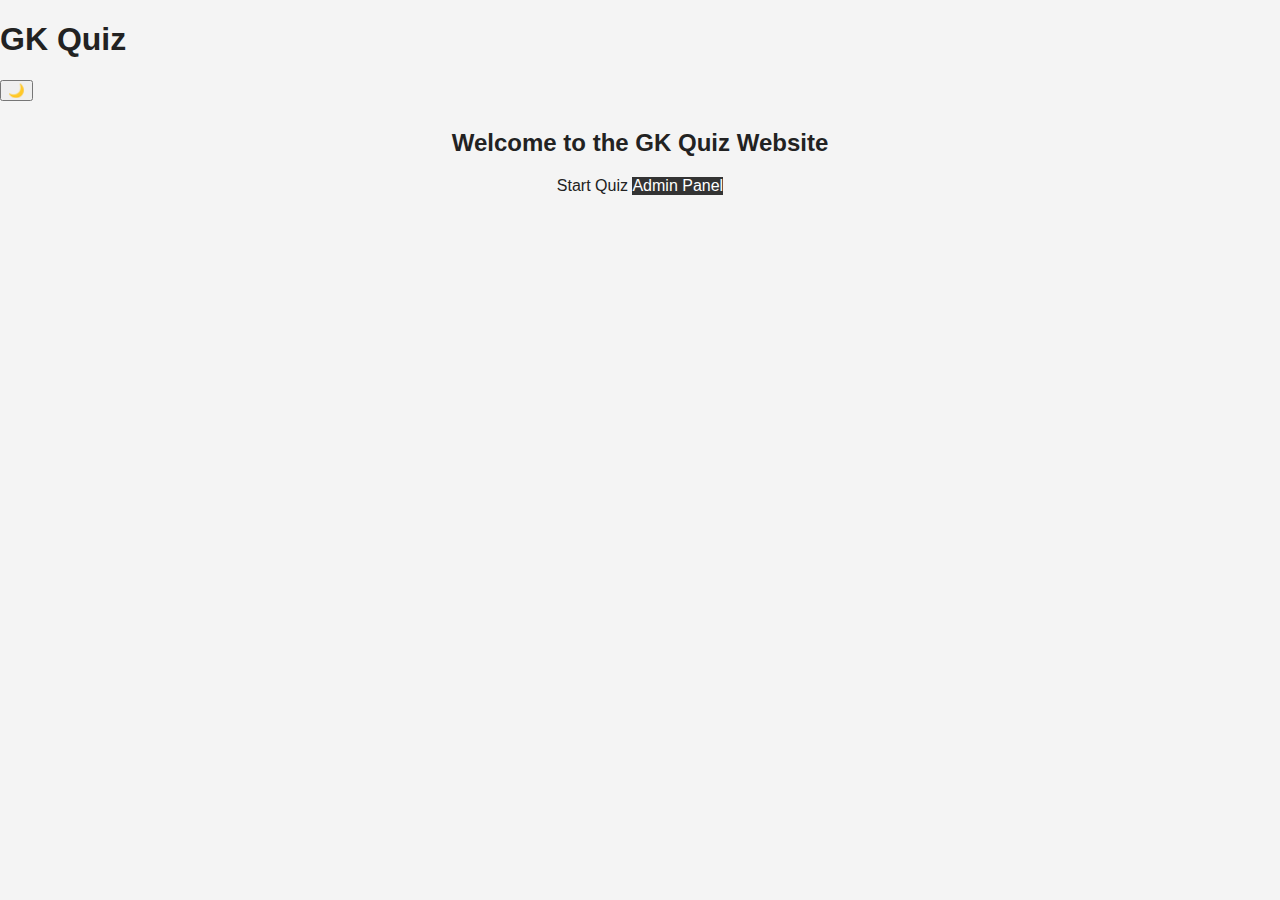
<file: index.html>
<!DOCTYPE html>
<html lang="en">
<head>
  <meta charset="UTF-8">
  <title>GK Quiz | Home</title>
  <link rel="stylesheet" href="css/style.css">
  <script defer src="js/theme.js"></script>
</head>
<body>
  <header>
    <h1>GK Quiz</h1>
    <button id="themeToggle">🌙</button>
  </header>

  <div class="container center">
    <h2>Welcome to the GK Quiz Website</h2>
    <a href="categories.html" class="btn">Start Quiz</a>
    <a href="admin.html" class="btn secondary">Admin Panel</a>
  </div>

</body>
</html>
</file>
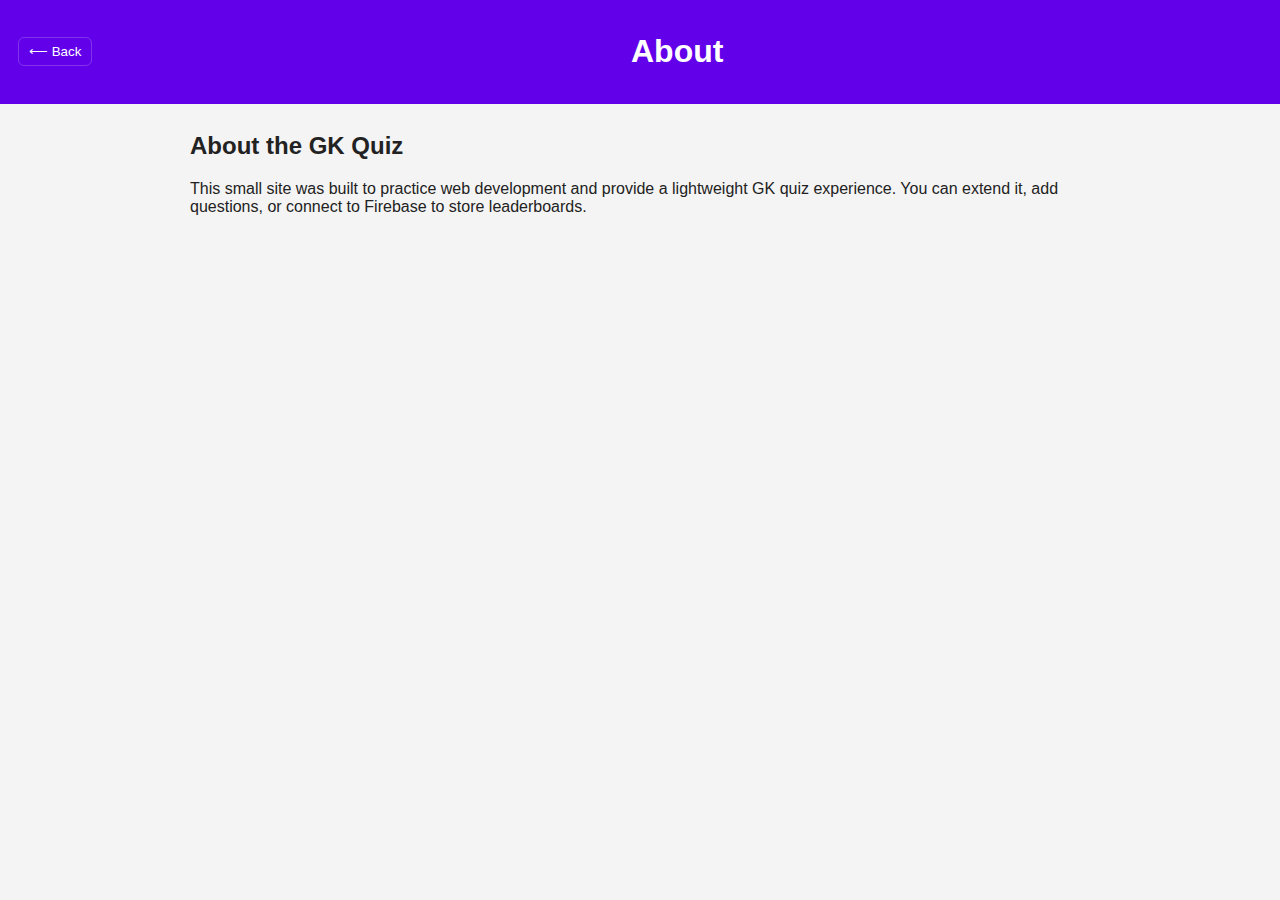
<file: about.html>
<!DOCTYPE html>
<html lang="en">
<head>
<meta charset="UTF-8">
<meta name="viewport" content="width=device-width,initial-scale=1">
<title>About - GK Quiz</title>
<link rel="stylesheet" href="css/style.css">
<script defer src="js/theme.js"></script>
</head>
<body>
<header class="site-header">
<button class="back-btn" onclick="history.back()">⟵ Back</button>
<h1>About</h1>
<div></div>
</header>


<main class="container">
<h2>About the GK Quiz</h2>
<p>This small site was built to practice web development and provide a lightweight GK quiz experience. You can extend it, add questions, or connect to Firebase to store leaderboards.</p>
</main>
</body>
</html>
</file>
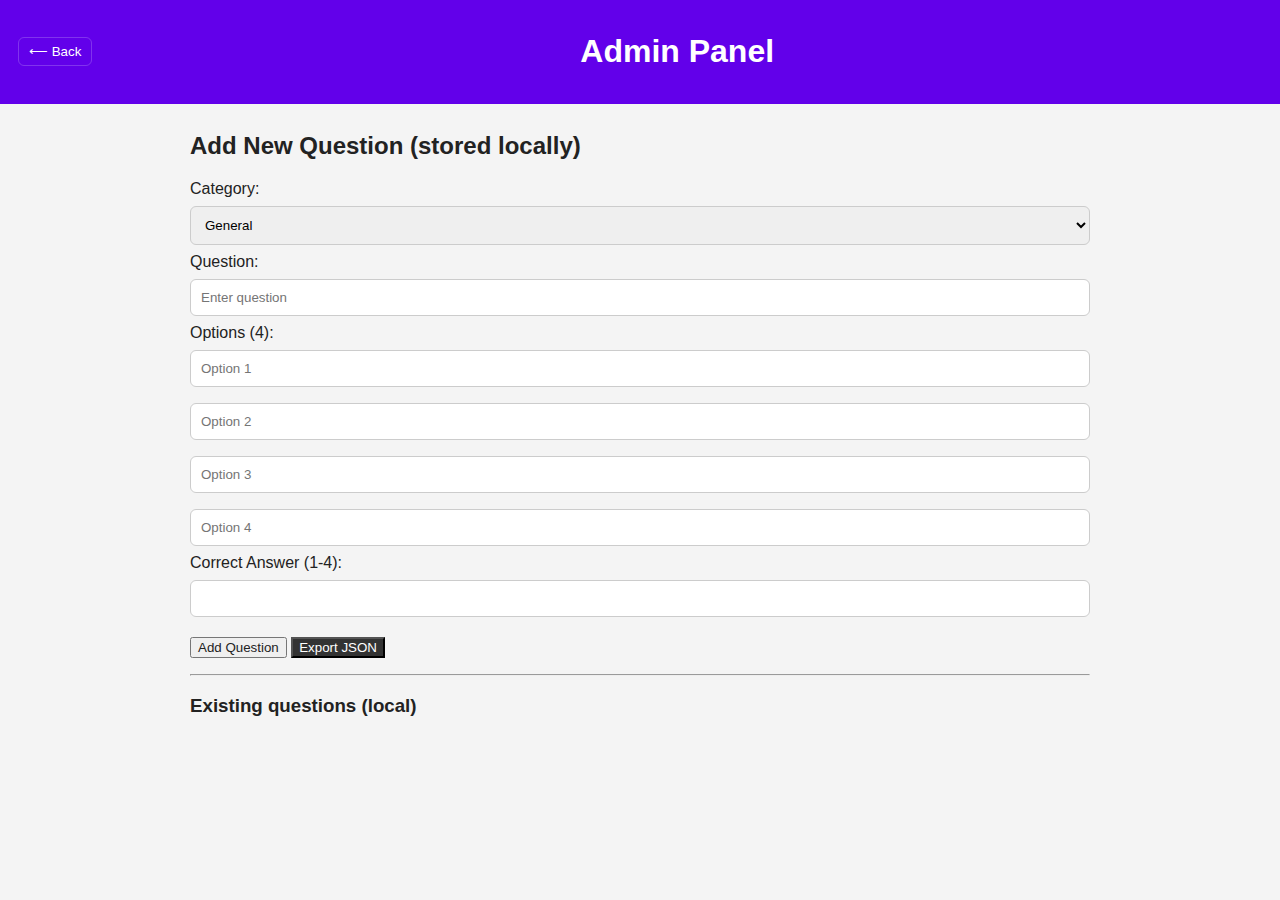
<file: admin.html>
<!DOCTYPE html>
<html lang="en">
<head>
<meta charset="UTF-8">
<meta name="viewport" content="width=device-width,initial-scale=1">
<title>Admin Panel - GK Quiz</title>
<link rel="stylesheet" href="css/style.css">
<script defer src="js/admin.js"></script>
<script defer src="js/theme.js"></script>
</head>
<body>
<header class="site-header">
<button class="back-btn" onclick="history.back()">⟵ Back</button>
<h1>Admin Panel</h1>
<div></div>
</header>


<main class="container">
<h2>Add New Question (stored locally)</h2>
<label>Category:</label>
<select id="category">
<option value="general">General</option>
<option value="science">Science</option>
<option value="sports">Sports</option>
<option value="history">History</option>
<option value="geography">Geography</option>
</select>


<label>Question:</label>
<input id="question" type="text" placeholder="Enter question">


<label>Options (4):</label>
<input id="op1" placeholder="Option 1">
<input id="op2" placeholder="Option 2">
<input id="op3" placeholder="Option 3">
<input id="op4" placeholder="Option 4">


<label>Correct Answer (1-4):</label>
<input id="answer" type="number" min="1" max="4">


<div style="margin-top:12px">
<button class="btn" onclick="addQuestion()">Add Question</button>
<button class="btn secondary" onclick="exportQuestions()">Export JSON</button>
</div>


<p id="msg"></p>


<hr>
<h3>Existing questions (local)</h3>
<pre id="dump" style="white-space:pre-wrap"></pre>
</main>
</body>
</html>
</file>
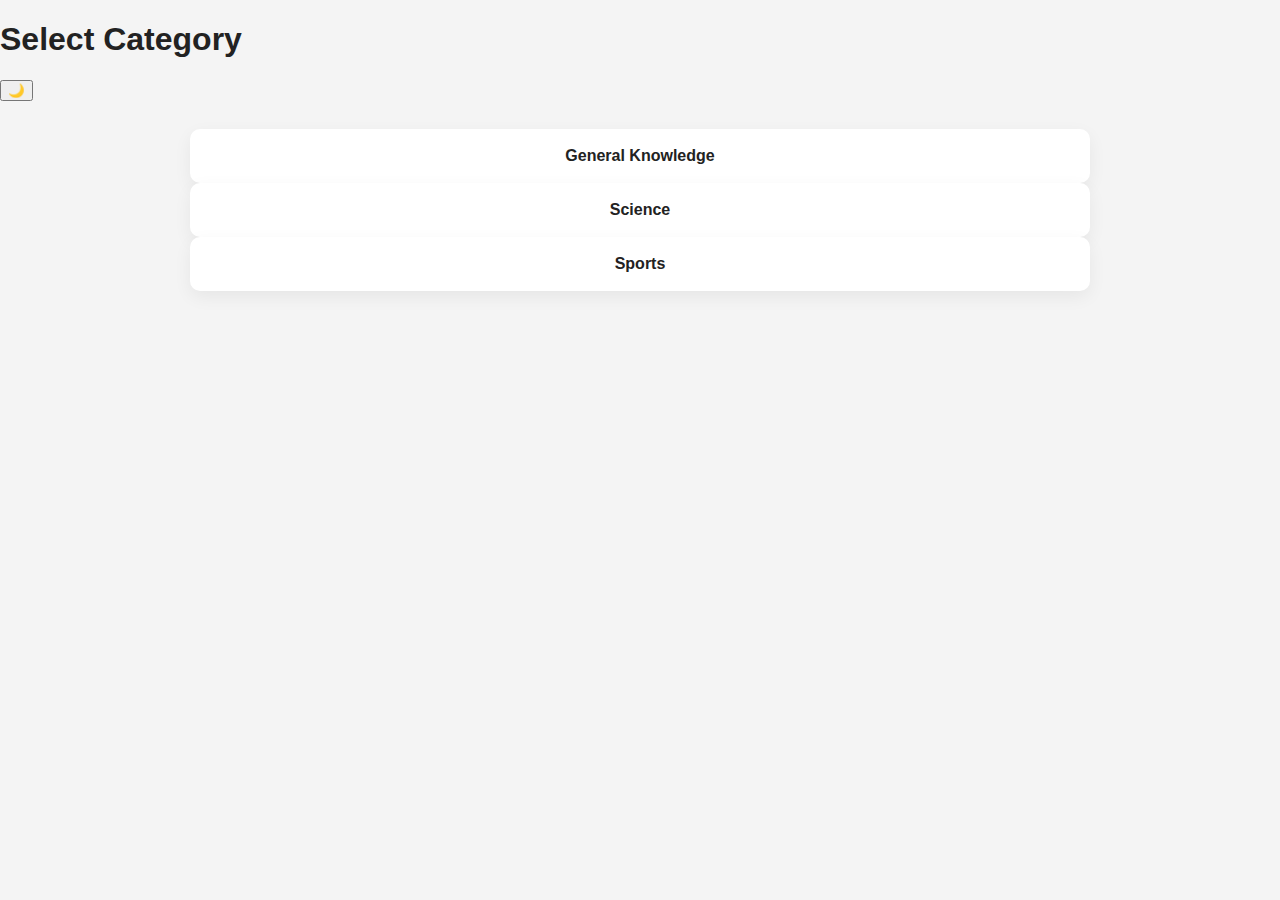
<file: categories.html>
<!DOCTYPE html>
<html lang="en">
<head>
  <meta charset="UTF-8">
  <title>GK Categories</title>
  <link rel="stylesheet" href="css/style.css">
  <script defer src="js/theme.js"></script>
</head>
<body>

<header>
  <h1>Select Category</h1>
  <button id="themeToggle">🌙</button>
</header>

<div class="container">
  <div class="card" onclick="startQuiz('general')">General Knowledge</div>
  <div class="card" onclick="startQuiz('science')">Science</div>
  <div class="card" onclick="startQuiz('sports')">Sports</div>
</div>

<script>
  function startQuiz(cat){
    window.location.href = "quiz.html?category=" + cat;
  }
</script>

</body>
</html>
</file>
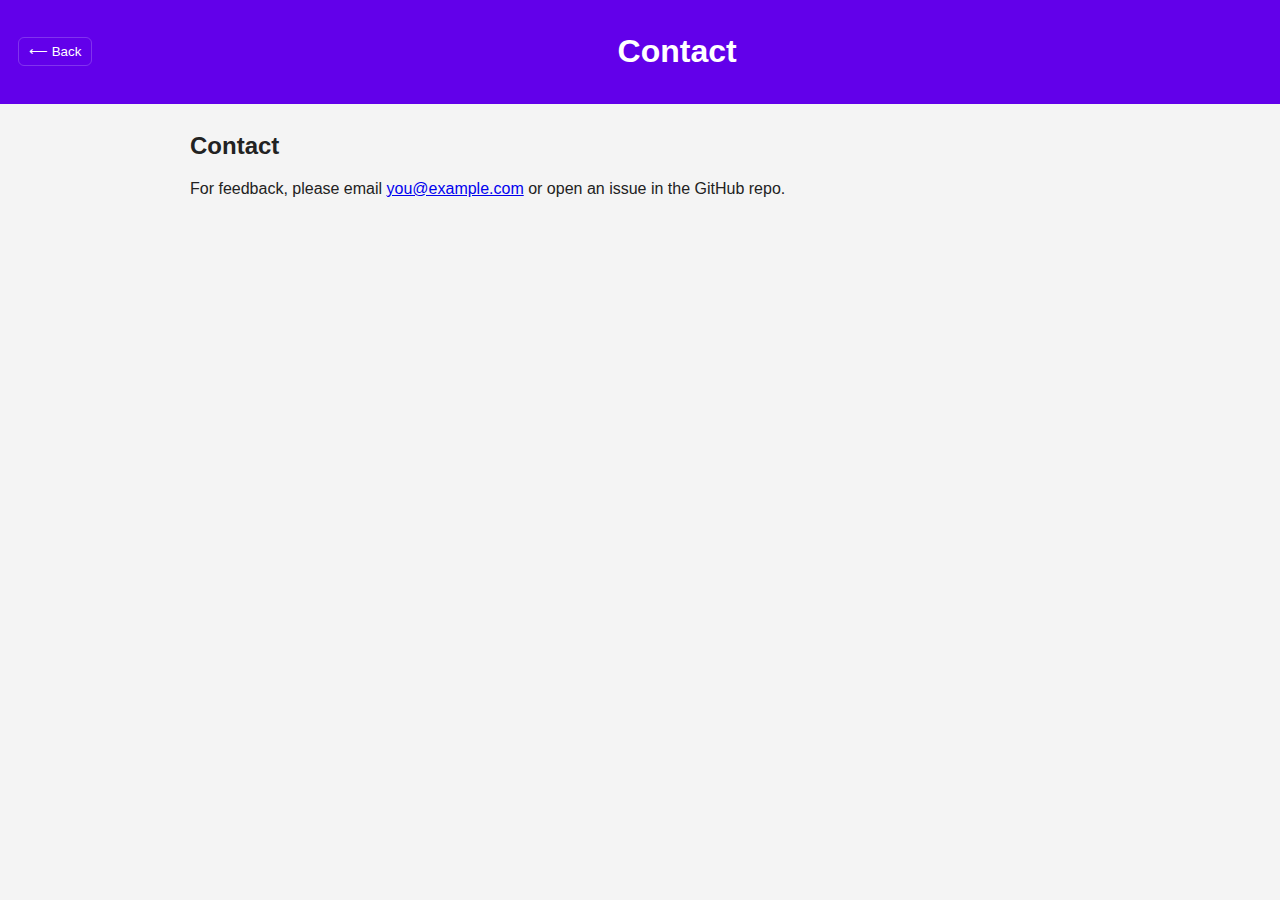
<file: contact.html>
<!DOCTYPE html>
<html lang="en">
<head>
<meta charset="UTF-8">
<meta name="viewport" content="width=device-width,initial-scale=1">
<title>Contact - GK Quiz</title>
<link rel="stylesheet" href="css/style.css">
<script defer src="js/theme.js"></script>
</head>
<body>
<header class="site-header">
<button class="back-btn" onclick="history.back()">⟵ Back</button>
<h1>Contact</h1>
<div></div>
</header>


<main class="container">
<h2>Contact</h2>
<p>For feedback, please email <a href="mailto:you@example.com">you@example.com</a> or open an issue in the GitHub repo.</p>
</main>
</body>
</html>
</file>
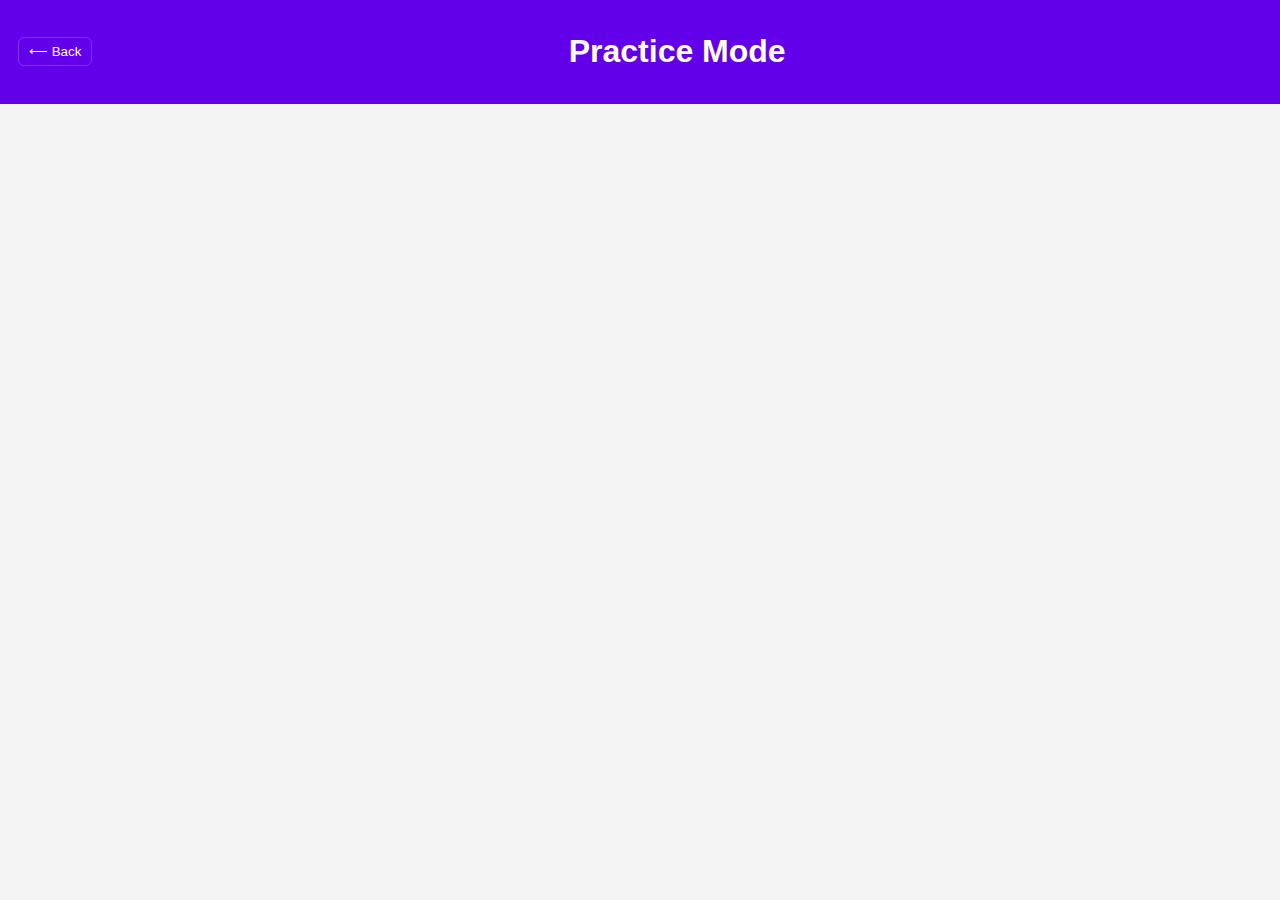
<file: practice.html>
<!DOCTYPE html>
<html lang="en">
<head>
<meta charset="UTF-8">
<meta name="viewport" content="width=device-width,initial-scale=1">
<title>Practice - GK Quiz</title>
<link rel="stylesheet" href="css/style.css">
<script defer src="js/theme.js"></script>
<script defer src="js/quiz.js"></script>
</head>
<body>
<header class="site-header">
<button class="back-btn" onclick="history.back()">⟵ Back</button>
<h1>Practice Mode</h1>
<div></div>
</header>


<main class="container" id="quizBox"></main>
</body>
</html>
</file>
<file: css/style.css>
/* Basic reset */
*{box-sizing:border-box}
body{font-family:Inter,Arial,Helvetica,sans-serif;margin:0;padding:0;background:#f4f4f4;color:#222;transition:background .25s,color .25s}


.site-header{display:flex;align-items:center;justify-content:space-between;padding:12px 18px;background:#6200ea;color:#fff}
.site-header .brand h1{margin:0;font-size:20px}
.back-btn{background:transparent;border:1px solid rgba(255,255,255,0.2);color:#fff;padding:6px 10px;border-radius:6px;cursor:pointer}
.auth-btn{margin-left:8px;padding:6px 10px}


.container{width:95%;max-width:900px;margin:28px auto}
.center{text-align:center}
.grid{display:grid;grid-template-columns:repeat(auto-fit,minmax(200px,1fr));gap:16px;margin-top:18px}
.card{background:#fff;padding:18px;border-radius:10px;box-shadow:0 6px 18px rgba(0,0,0,0.06);cursor:pointer;display:flex;align-items:center;justify-content:center;font-weight:600}
.btn{display:inline-block;text-decoration:none;color:inherit}
.btn.secondary{background:#333;color:#fff}
.feature{background:#e8f0ff}


.features{margin-top:18px;text-align:left}


input,select,textarea{width:100%;padding:10px;margin:8px 0;border-radius:6px;border:1px solid #ccc}


/* dark */
body.dark{background:#0f0f14;color:#e6e6e6}
body.dark .site-header{background:#0b0b0d}
body.dark .card{background:#151516;box-shadow:none}


@media(max-width:520px){.site-header{padding:10px}.brand
</file>
